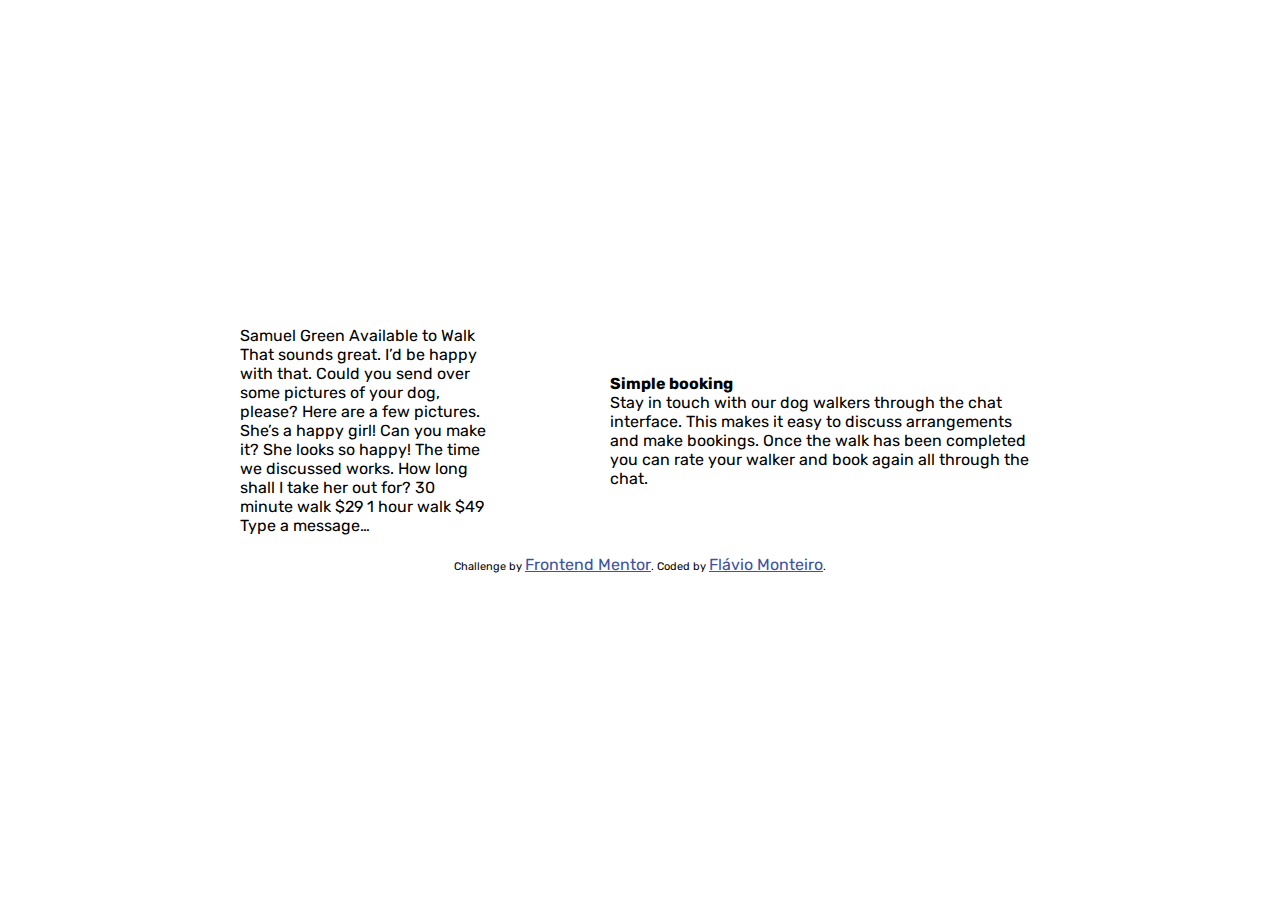
<file: chat-app-css-illustration-master/index.html>
<!DOCTYPE html>
<html lang="en">

<head>
  <meta charset="UTF-8">
  <meta name="viewport" content="width=device-width, initial-scale=1.0">
  <link rel="icon" type="image/png" sizes="32x32" href="./images/favicon-32x32.png">
  <link rel="preconnect" href="https://fonts.googleapis.com">
  <link rel="preconnect" href="https://fonts.gstatic.com" crossorigin>
  <link href="https://fonts.googleapis.com/css2?family=Rubik:wght@400;500;700&display=swap" rel="stylesheet">
  <link rel="stylesheet" href="css/main.css">

  <title>Frontend Mentor | [Challenge Name Here]</title>
</head>

<body>

  <div class="page-wrapper">
    <main class="hero">
      <div class="phone">
        <div class="heading">
          Samuel Green
          Available to Walk
        </div>
        <div class="chat">
          That sounds great. I’d be happy with that.
          Could you send over some pictures of your dog, please?
          Here are a few pictures. She’s a happy girl!
          Can you make it?
          She looks so happy! The time we discussed works. How long shall I take her out for?
          30 minute walk
          $29
          1 hour walk
          $49
        </div>
        <div class="button">Type a message…</div>
      </div>
      <div class="description">
        <h1>Simple booking</h1>
        <p>
          Stay in touch with our dog walkers through the chat interface. This makes it easy to
          discuss arrangements and make bookings. Once the walk has been completed you can rate
          your walker and book again all through the chat.
        </p>
      </div>
    </main>

    <footer>
      <div class="attribution">
        Challenge by <a href="https://www.frontendmentor.io?ref=challenge" target="_blank">Frontend Mentor</a>.
        Coded by <a href="https://github.com/fluismo">Flávio Monteiro</a>.
      </div>
    </footer>
  </div>
</body>

</html>
</file>
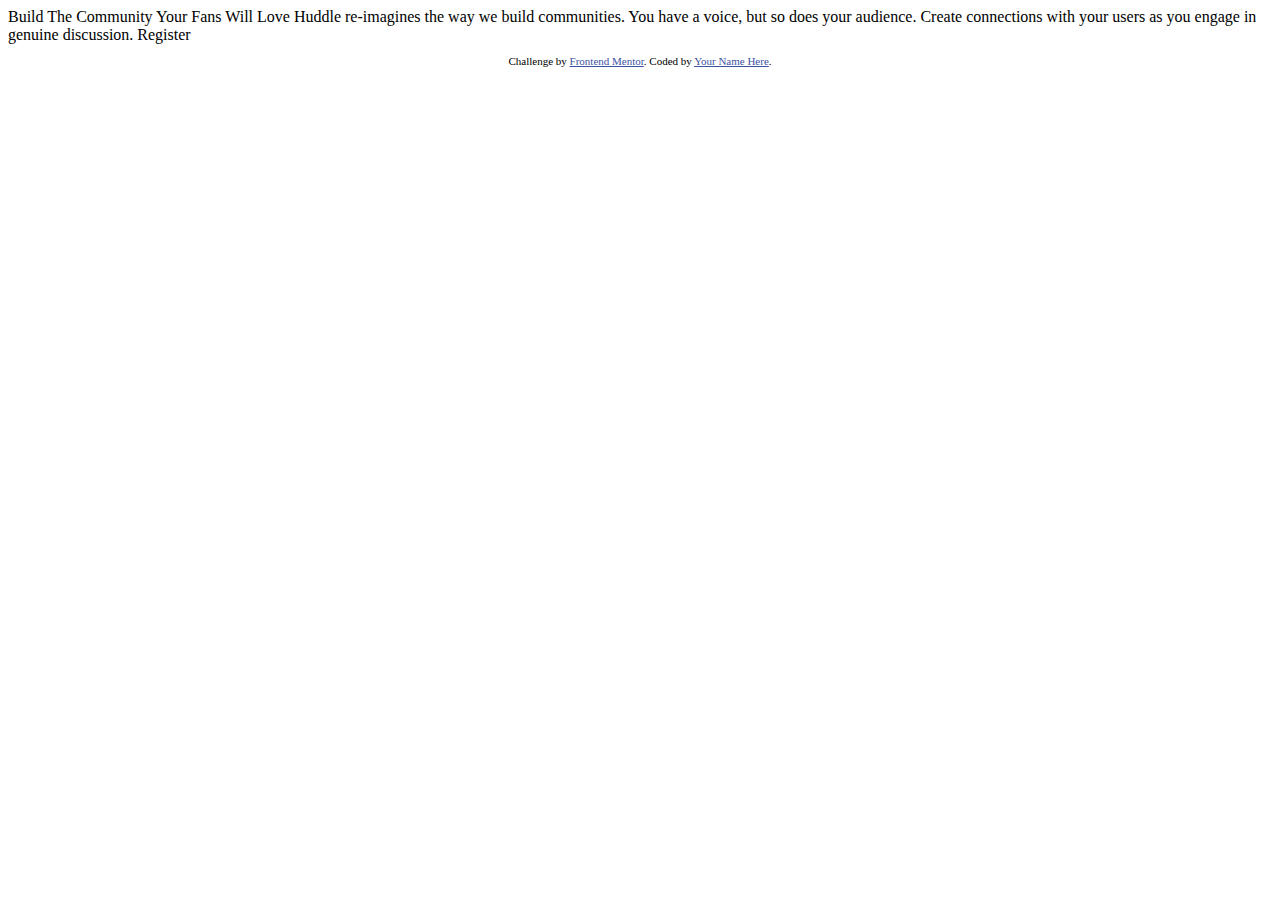
<file: huddle-landing-page-with-single-introductory-section-master/index.html>
<!DOCTYPE html>
<html lang="en">
<head>
  <meta charset="UTF-8">
  <meta name="viewport" content="width=device-width, initial-scale=1.0"> <!-- displays site properly based on user's device -->

  <link rel="icon" type="image/png" sizes="32x32" href="./images/favicon-32x32.png">
  
  <title>Frontend Mentor | Huddle landing page with single introductory section</title>

  <!-- Feel free to remove these styles or customise in your own stylesheet 👍 -->
  <style>
    .attribution { font-size: 11px; text-align: center; }
    .attribution a { color: hsl(228, 45%, 44%); }
  </style>
</head>
<body>

  Build The Community Your Fans Will Love

  Huddle re-imagines the way we build communities. You have a voice, but so does your audience. 
  Create connections with your users as you engage in genuine discussion. 

  Register

  <footer>
    <p class="attribution">
      Challenge by <a href="https://www.frontendmentor.io?ref=challenge" target="_blank">Frontend Mentor</a>. 
      Coded by <a href="#">Your Name Here</a>.
    </p>
  </footer>
</body>
</html>
</file>
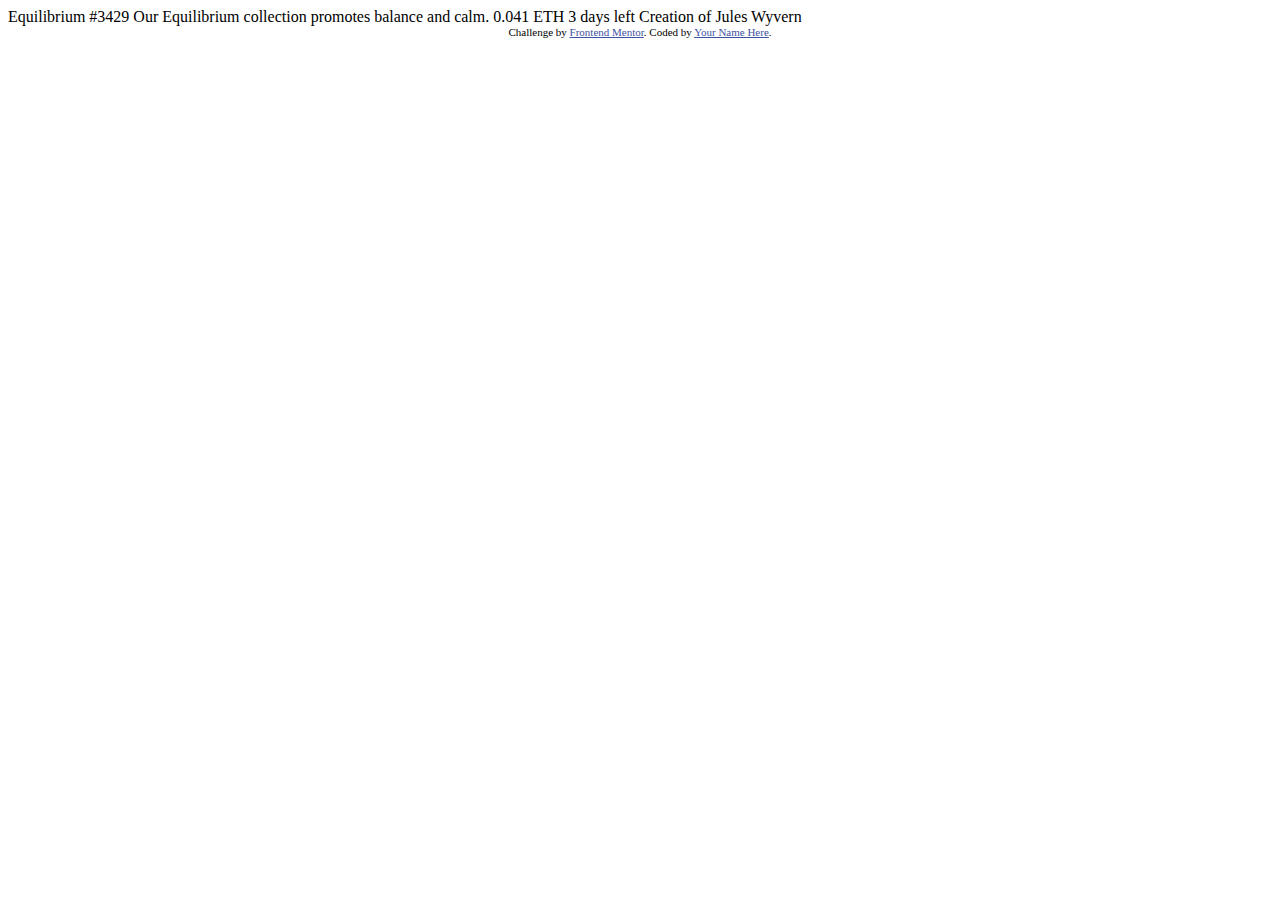
<file: nft-preview-card-component-main/index.html>
<!DOCTYPE html>
<html lang="en">
<head>
  <meta charset="UTF-8">
  <meta name="viewport" content="width=device-width, initial-scale=1.0"> <!-- displays site properly based on user's device -->

  <link rel="icon" type="image/png" sizes="32x32" href="./images/favicon-32x32.png">
  
  <title>Frontend Mentor | NFT preview card component</title>

  <!-- Feel free to remove these styles or customise in your own stylesheet 👍 -->
  <style>
    .attribution { font-size: 11px; text-align: center; }
    .attribution a { color: hsl(228, 45%, 44%); }
  </style>
</head>
<body>

  Equilibrium #3429

  Our Equilibrium collection promotes balance and calm.

  0.041 ETH
  3 days left
  
  Creation of Jules Wyvern

  <div class="attribution">
    Challenge by <a href="https://www.frontendmentor.io?ref=challenge" target="_blank">Frontend Mentor</a>. 
    Coded by <a href="#">Your Name Here</a>.
  </div>
</body>
</html>
</file>
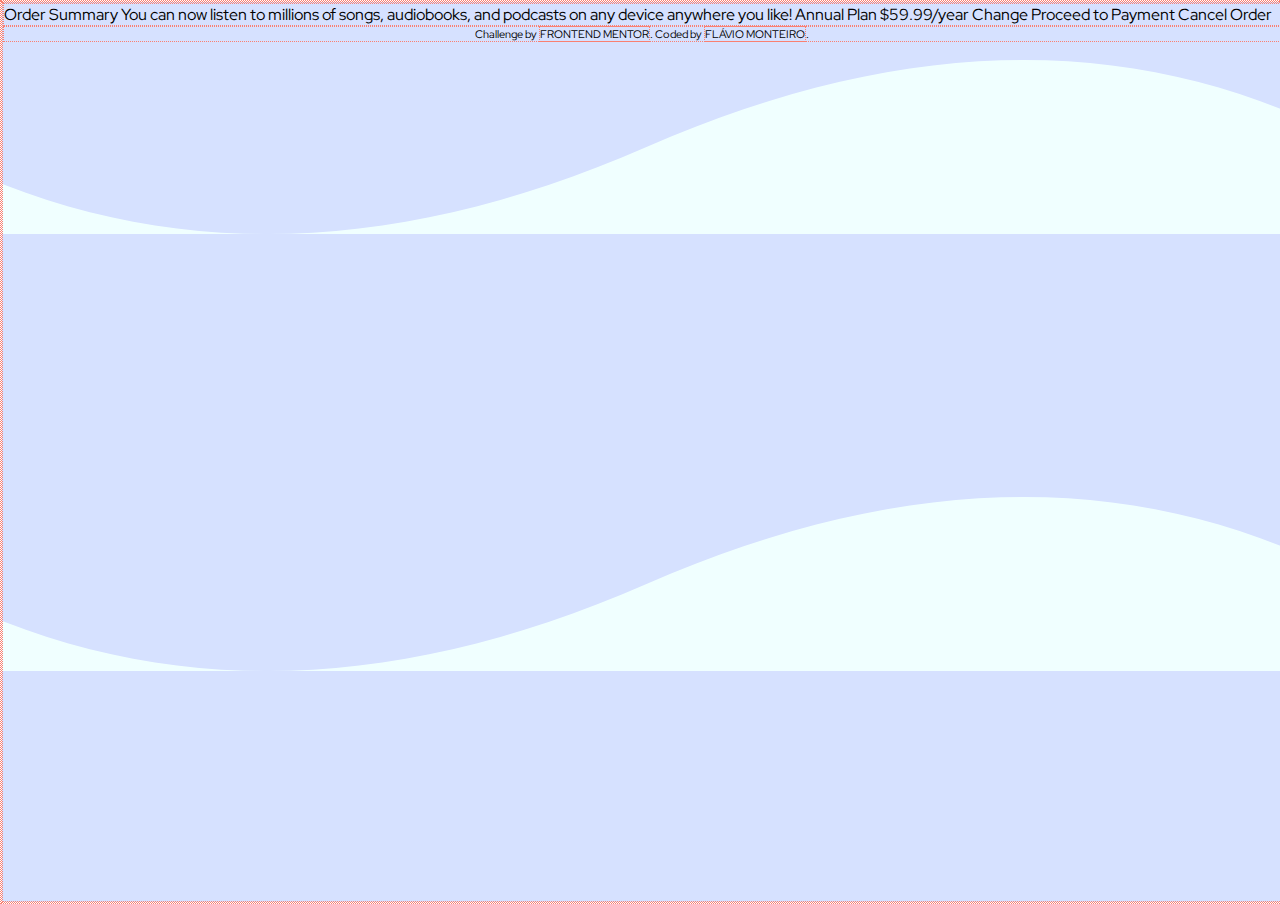
<file: order-summary-component-main/index.html>
<!DOCTYPE html>
<html lang="en">

<head>
  <meta charset="UTF-8">
  <meta name="viewport" content="width=device-width, initial-scale=1.0">
  <link rel="icon" type="image/png" sizes="32x32" href="./images/favicon-32x32.png">
  <link rel="preconnect" href="https://fonts.googleapis.com">
  <link rel="preconnect" href="https://fonts.gstatic.com" crossorigin>
  <link href="https://fonts.googleapis.com/css2?family=Red+Hat+Display:wght@500;700;900&display=swap" rel="stylesheet">
  <link rel="stylesheet" href="main.css">
  <title>Frontend Mentor | Order summary card</title>
</head>

<body>
  <div class="wrapper">
    <main class="content">
      Order Summary
      You can now listen to millions of songs, audiobooks, and podcasts on any
      device anywhere you like!
      Annual Plan
      $59.99/year
      Change
      Proceed to Payment
      Cancel Order
    </main>
    <footer class="attribution">
      Challenge by <a href="https://www.frontendmentor.io?ref=challenge" target="_blank">Frontend Mentor</a>. Coded by
      <a href="https://github.com/fluismo">Flávio Monteiro</a>.
    </footer>
  </div>
</body>

</html>
</file>
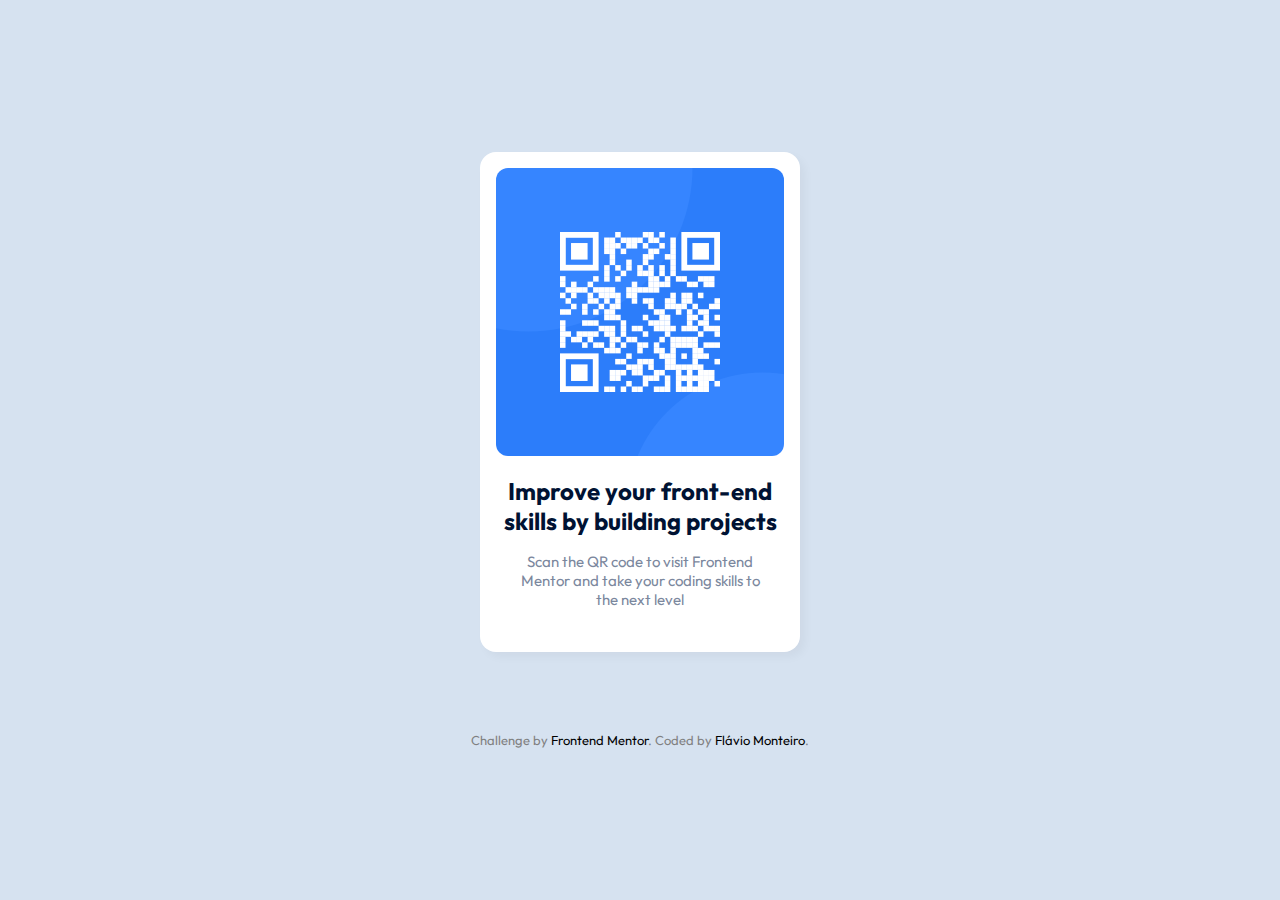
<file: qr-code-component-main/index.html>
<!DOCTYPE html>
<html lang="en">

<head>
  <meta charset="UTF-8">
  <meta http-equiv="X-UA-Compatible" content="IE=edge">
  <meta name="viewport" content="width=device-width, initial-scale=1.0">
  <link rel="icon" type="image/png" sizes="32x32" href="./images/favicon-32x32.png">
  <link rel="preconnect" href="https://fonts.googleapis.com">
  <link rel="preconnect" href="https://fonts.gstatic.com" crossorigin>
  <link href="https://fonts.googleapis.com/css2?family=Outfit:wght@400;700&display=swap" rel="stylesheet">
  <link rel="stylesheet" href="main.css">
  <title>Frontend Mentor | QR code component</title>
</head>

<body>
  <div class="main">
    <div class="card">
      <img class="qr-code" src="images/image-qr-code.png" alt="qr code link">
      <h2>Improve your front-end skills by building projects</h2>
      <p>Scan the QR code to visit Frontend Mentor and take your coding skills to the next level</p>
    </div>

    <div class="attribution">
      Challenge by <a href="https://www.frontendmentor.io?ref=challenge" target="_blank">Frontend Mentor</a>.
      Coded by <a href="https://github.com/fluismo">Flávio Monteiro</a>.
    </div>
  </div>

</body>

</html>
</file>
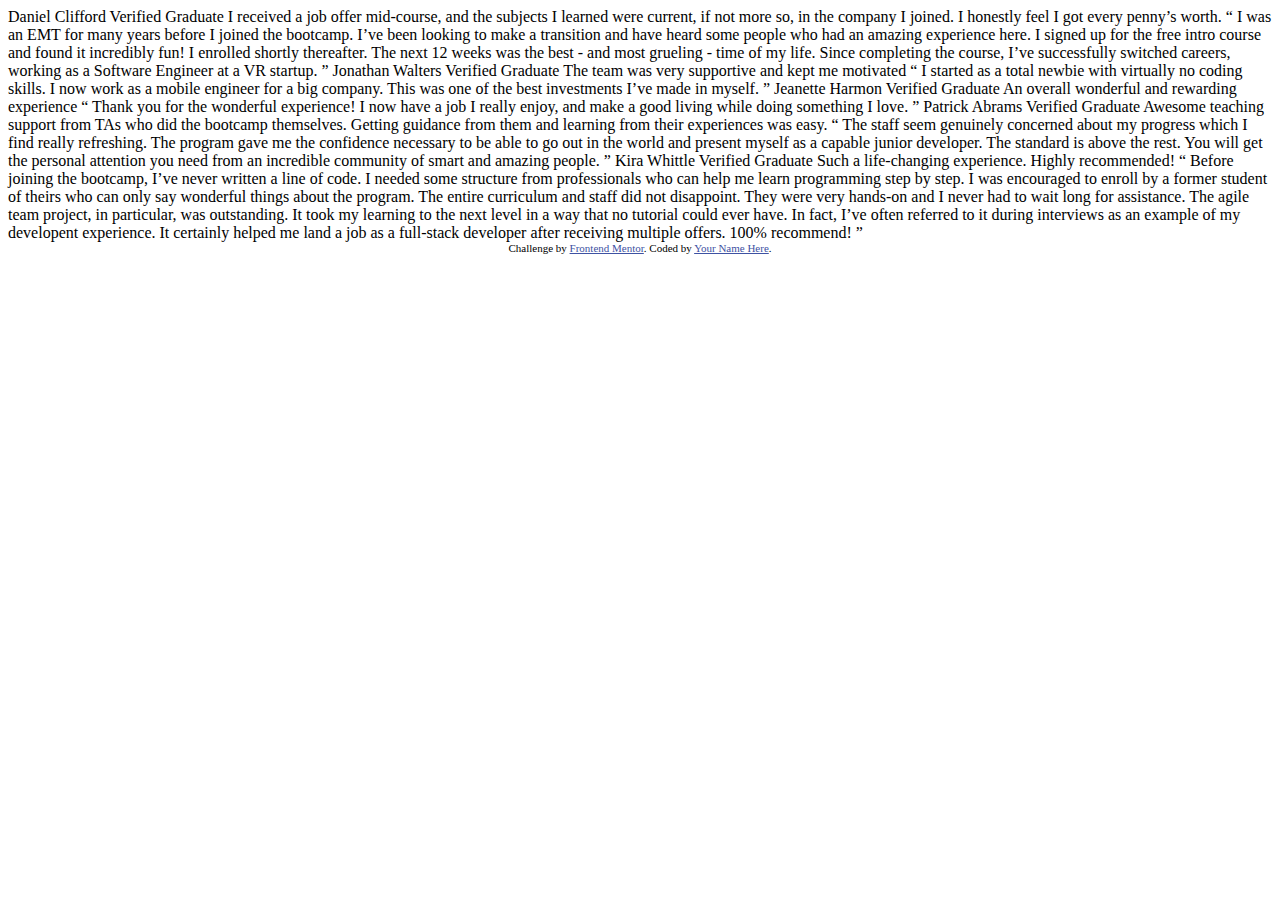
<file: testimonials-grid-section-main/index.html>
<!DOCTYPE html>
<html lang="en">
<head>
  <meta charset="UTF-8">
  <meta name="viewport" content="width=device-width, initial-scale=1.0"> <!-- displays site properly based on user's device -->

  <link rel="icon" type="image/png" sizes="32x32" href="./images/favicon-32x32.png">
  
  <title>Frontend Mentor | [Challenge Name Here]</title>

  <!-- Feel free to remove these styles or customise in your own stylesheet 👍 -->
  <style>
    .attribution { font-size: 11px; text-align: center; }
    .attribution a { color: hsl(228, 45%, 44%); }
  </style>
</head>
<body>
  Daniel Clifford
  Verified Graduate

  I received a job offer mid-course, and the subjects I learned were current, if not more so, 
  in the company I joined. I honestly feel I got every penny’s worth.

  “ I was an EMT for many years before I joined the bootcamp. I’ve been looking to make a 
  transition and have heard some people who had an amazing experience here. I signed up 
  for the free intro course and found it incredibly fun! I enrolled shortly thereafter. 
  The next 12 weeks was the best - and most grueling - time of my life. Since completing 
  the course, I’ve successfully switched careers, working as a Software Engineer at a VR startup. ”

  Jonathan Walters
  Verified Graduate

  The team was very supportive and kept me motivated

  “ I started as a total newbie with virtually no coding skills. I now work as a mobile engineer 
  for a big company. This was one of the best investments I’ve made in myself. ”

  Jeanette Harmon
  Verified Graduate

  An overall wonderful and rewarding experience

  “ Thank you for the wonderful experience! I now have a job I really enjoy, and make a good living 
  while doing something I love. ”

  Patrick Abrams
  Verified Graduate

  Awesome teaching support from TAs who did the bootcamp themselves. Getting guidance from them and 
  learning from their experiences was easy.

  “ The staff seem genuinely concerned about my progress which I find really refreshing. The program 
  gave me the confidence necessary to be able to go out in the world and present myself as a capable 
  junior developer. The standard is above the rest. You will get the personal attention you need from 
  an incredible community of smart and amazing people. ”

  Kira Whittle
  Verified Graduate

  Such a life-changing experience. Highly recommended!

  “ Before joining the bootcamp, I’ve never written a line of code. I needed some structure from 
  professionals who can help me learn programming step by step. I was encouraged to enroll by a former 
  student of theirs who can only say wonderful things about the program. The entire curriculum and staff 
  did not disappoint. They were very hands-on and I never had to wait long for assistance. The agile team 
  project, in particular, was outstanding. It took my learning to the next level in a way that no tutorial 
  could ever have. In fact, I’ve often referred to it during interviews as an example of my developent 
  experience. It certainly helped me land a job as a full-stack developer after receiving multiple offers. 
  100% recommend! ”
  
  <div class="attribution">
    Challenge by <a href="https://www.frontendmentor.io?ref=challenge" target="_blank">Frontend Mentor</a>. 
    Coded by <a href="#">Your Name Here</a>.
  </div>
</body>
</html>
</file>
<file: chat-app-css-illustration-master/css/main.css>
* {
  box-sizing: border-box;
  margin: 0;
  padding: 0;
  font-family: "Rubik", sans-serif;
  font-size: 16px;
}

.page-wrapper {
  width: 100vw;
  height: 100vh;
  display: flex;
  flex-direction: column;
  justify-content: center;
  align-items: center;
  gap: 20px;
}

.hero {
  display: flex;
  justify-content: center;
  align-items: center;
  max-width: 800px;
  max-height: 500px;
  gap: 120px;
}

.phone {
  max-width: 250px;
  max-height: 500px;
}

.attribution {
  font-size: 11px;
  text-align: center;
}
.attribution a {
  color: #3e52a3;
}

/*# sourceMappingURL=main.css.map */
</file>
<file: order-summary-component-main/main.css>
* {
  box-sizing: border-box;
  margin: 0px;
  padding: 0px;
  font-family: "Red Hat Display", sans-serif;
  /* helps me visualize logic in build */
  border: 1px dotted salmon;
}

.wrapper {
  height: 100vh;
  width: 100vw;
  background-image: url(images/pattern-background-desktop.svg);
  background-position: center;
  background-size: auto;
  background-color: azure;
}

.attribution {
  font-size: 11px;
  text-align: center;
}
.attribution a {
  color: black;
  text-decoration: none;
  text-transform: uppercase;
}
</file>
<file: qr-code-component-main/main.css>
* {
  margin: 0px;
  padding: 0px;
  box-sizing: border-box;
  font-family: "Outfit", sans-serif;
}

.main {
  display: flex;
  flex-direction: column;
  background-color: hsl(212, 45%, 89%);
  min-height: 100vh;
  justify-content: center;
  align-items: center;
}

.card {
  background-color: white;
  max-width: 320px;
  min-height: 500px;
  border-radius: 1rem;
  padding: 1rem;
  text-align: center;
  box-shadow: 5px 5px 10px 0px rgb(0 0 0 / 4%);
}

.qr-code {
  width: 100%;
  border-radius: 0.75rem;
  margin-bottom: 1rem;
}

.attribution {
  margin-top: 5rem;
  color: gray;
  text-decoration: none;
  font-size: small;
}

.attribution a {
  text-decoration: none;
}

.attribution a:link {
  color: black;
}
.attribution a:visited {
  color: gray;
}

h2 {
  color: hsl(219, 100%, 10%);
  margin-bottom: 1rem;
  font-weight: 700;
}

p {
  color: hsl(220, 15%, 55%);
  font-size: 15px;
  padding: 0rem 1rem;
  font-weight: 400;
}
</file>
